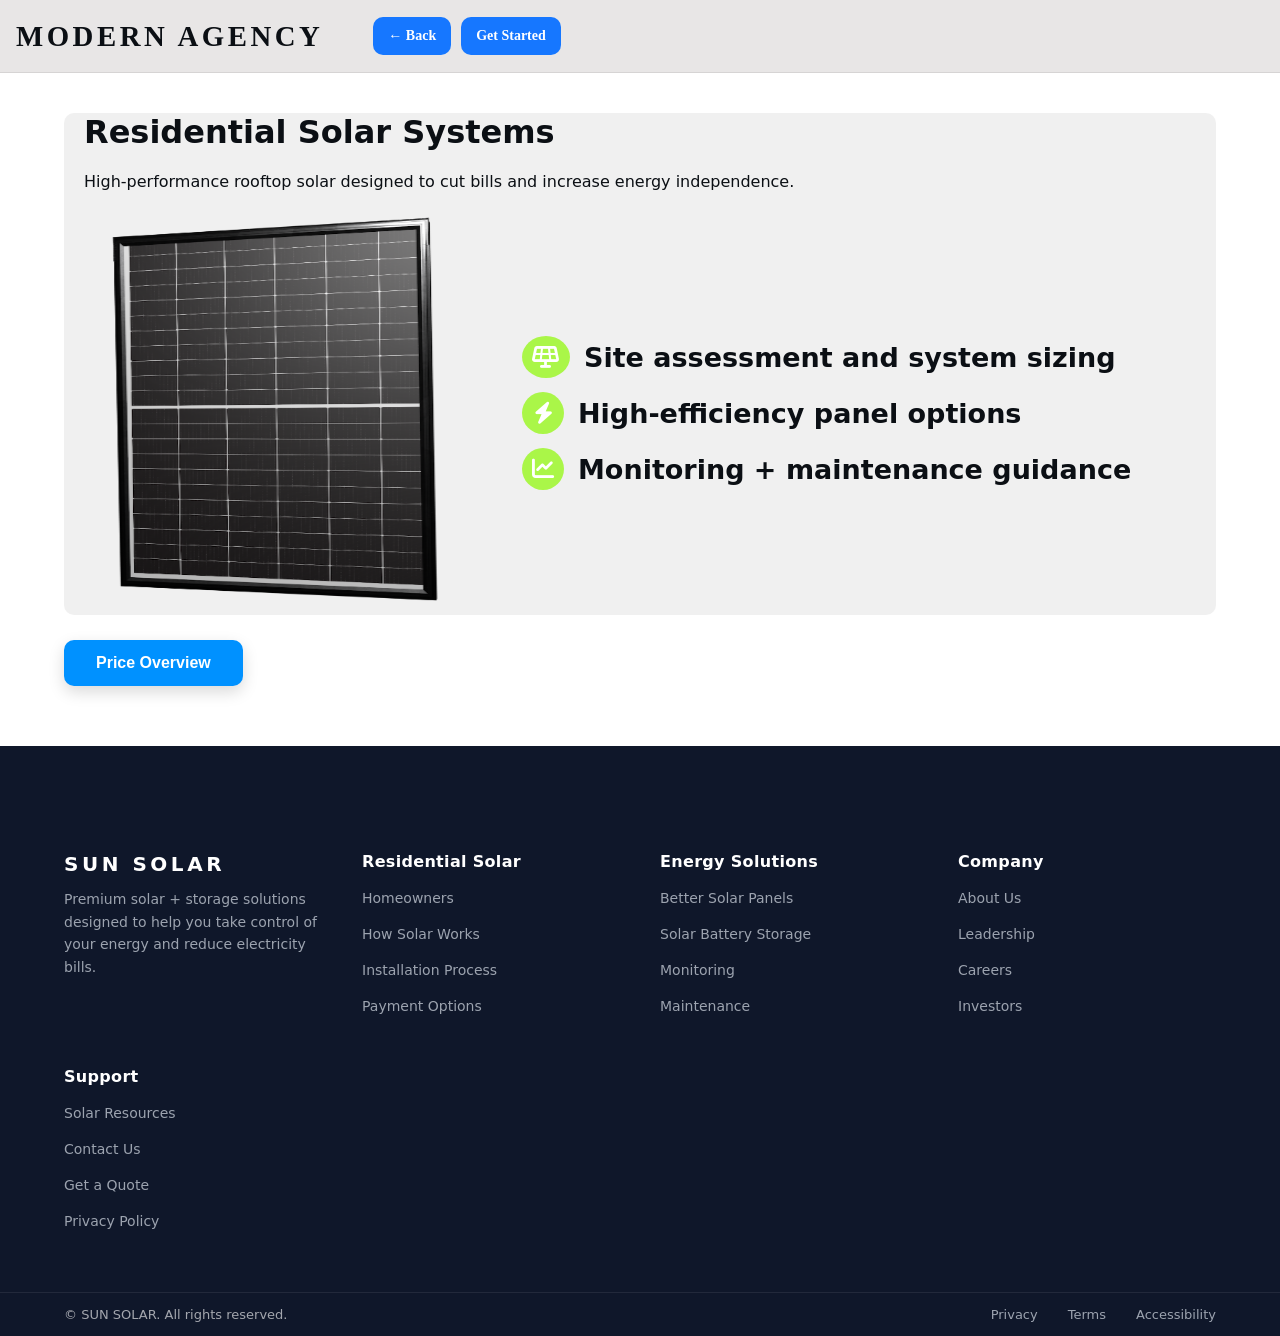
<file: Product_1.html>
<!doctype html>
<html lang="en">
<head>
  <meta charset="UTF-8" />
  <meta name="viewport" content="width=device-width, initial-scale=1.0"/>
  <title>Residential Solar Systems</title>

  <link rel="stylesheet" href="style.css"/>
  <link rel="stylesheet" href="https://cdnjs.cloudflare.com/ajax/libs/font-awesome/6.5.0/css/all.min.css">

  <style>

  /* ---------- PRODUCT LAYOUT ---------- */
 .productBox{
  background: #d8d8d860;
 border-radius: 10px;
 
 }
 .productTitle{ 
  margin-left: 20px;
  margin-top: 40px;
 }
 .productDesc{
  margin-left: 20px;
  margin-top: 20px;
 }
  .productContent{
    display:flex;
    align-items:center;
    justify-content:space-between;
    gap:30px;
    margin-top:20px;
    margin-left: 38px;
  }

  .productImage img{
    width:350px;
    max-width:100%;
    border-radius:12px;
  }

  .productFeatures{
    flex:1;
    text-align:left;
  }

  /* ---------- FEATURES ---------- */

  .productList li{
    margin:14px 0;
    font-size:3vh;
    display:flex;
    align-items:center;
    gap:14px;
    font-weight:700;
    margin-left:0px;
   
  }

  .productList i{
    font-size:22px;
    color:#fff;
    background:#aaf648;
    padding:10px;
    border-radius:50%;
    min-width:42px;
    text-align:center;
    transition:.3s;
  }

  .productList li:hover i{
    transform:scale(1.1);
    background:#89e500;
  }

  /* ---------- MAIN BUTTON ---------- */

  .productBtn{
    display:inline-block;
    margin-top:20px;
    padding:12px 26px;
    background:#ff7a00;
    color:#fff;
    border:none;
    border-radius:8px;
    font-size:16px;
    cursor:pointer;
    transition:.3s ease;
  }

  .productBtn:hover{
    background:#e56700;
    transform:translateY(-2px);
  }

  /* ---------- PRICE OVERVIEW BUTTON ---------- */

  #openPriceDialog{
    background:#0091ff;
    color:#fff;
    padding:14px 32px;
    font-size:16px;
    border-radius:10px;
    border:none;
    cursor:pointer;
    font-weight:600;
    box-shadow:0 6px 16px rgba(0,0,0,0.15);
    transition:all .3s ease;
  }

  #openPriceDialog:hover{
    background:#0054e5;
    transform:translateY(-3px);
    box-shadow:0 10px 24px rgba(0,0,0,0.2);
  }

  /* ---------- DIALOG MODAL ---------- */

  #priceDialog{
    border:0;
    border-radius:16px;
    padding:0;
  }

  #priceDialog::backdrop{
    background:rgba(0,0,0,.55);
  }

  /* ---------- MOBILE ---------- */

  @media (max-width: 768px) {
    .productContent {
      flex-direction: column;
      text-align: center;
    }

    .productList {
      text-align: left;
    }

    .productBtn{
      width:100%;
    }

    #openPriceDialog{
      width:100%;
    }
  }
  /* ================= FOOTER ================= */

.footer{
  background:#0f172a;              /* dark navy */
  color:#e5e7eb;
  margin-top:60px;
  font-size:14px;
}

/* grid layout */
.footer__grid{
  display:grid;
  grid-template-columns: repeat(auto-fit, minmax(200px,1fr));
  gap:40px;
  padding:50px 0;
}

/* brand */
.footer__logo{
  font-size:20px;
  font-weight:700;
  color:#fff;
  margin-bottom:10px;
}

.footer__desc{
  color:#9ca3af;
  line-height:1.6;
}

/* column headings */
.footer__col h4{
  color:#fff;
  margin-bottom:12px;
  font-size:16px;
}

/* footer links */
.footer__col a{
  display:block;
  color:#9ca3af;
  text-decoration:none;
  margin:6px 0;
  transition:0.3s;
}

.footer__col a:hover{
  color:#ff7a00;   /* solar orange */
  padding-left:4px;
}

/* bottom bar */
.footer__bottom{
  border-top:1px solid rgba(255,255,255,0.08);
  padding:14px 0;
}

.footer__bottomInner{
  display:flex;
  justify-content:space-between;
  align-items:center;
  flex-wrap:wrap;
  gap:10px;
}

.footer__legal a{
  color:#9ca3af;
  margin-left:16px;
  text-decoration:none;
  transition:.3s;
}

.footer__legal a:hover{
  color:#ff7a00;
}

/* responsive */
@media (max-width:768px){
  .footer__bottomInner{
    flex-direction:column;
    text-align:center;
  }
}
/* ===== MODAL BASE ===== */
#priceDialog{
  border:none;
  border-radius:18px;
  padding:0;
  overflow:hidden;
  box-shadow:0 20px 60px rgba(0,0,0,0.25);
  animation:dialogFade .35s ease;
}

/* backdrop overlay */
#priceDialog::backdrop{
  background:rgba(0,0,0,0.55);
  backdrop-filter:blur(4px);
}

/* dialog animation */
@keyframes dialogFade{
  from{
    opacity:0;
    transform:translateY(30px) scale(.96);
  }
  to{
    opacity:1;
    transform:translateY(0) scale(1);
  }
}

/* ===== HEADER ===== */
#priceDialog h3{
  font-size:20px;
  font-weight:600;
}

/* close button */
#priceDialog form button[type="submit"]{
  width:36px;
  height:36px;
  border-radius:50%;
  border:1px solid rgba(0,0,0,0.12);
  background:#fff;
  cursor:pointer;
  font-size:18px;
  transition:.25s;
}

#priceDialog form button[type="submit"]:hover{
  background:#ff7a00;
  color:#fff;
}

/* ===== FORM FIELDS ===== */
#priceDialog input,
#priceDialog select{
  width:100%;
  padding:12px 14px;
  border-radius:12px;
  border:1px solid rgba(0,0,0,0.15);
  margin-bottom:14px;
  font-size:15px;
  transition:.25s;
}

#priceDialog input:focus,
#priceDialog select:focus{
  outline:none;
  border-color:#ff7a00;
  box-shadow:0 0 0 2px rgba(255,122,0,0.2);
}

/* ===== RESULT BOX ===== */
#priceResult{
  min-height:50px;
  background:#f3f4f6;
  border-radius:12px;
  padding:14px;
  margin:10px 0 14px;
  font-weight:600;
  color:#111827;
}

/* ===== BUTTONS ===== */
#calcPriceBtn{
  background:#ff7a00;
  color:#fff;
  border:none;
  border-radius:10px;
  padding:10px 18px;
  cursor:pointer;
  font-weight:600;
  transition:.3s;
}

#calcPriceBtn:hover{
  background:#e56700;
  transform:translateY(-1px);
}

/* cancel button (ghost) */
#priceDialog .btn--ghost{
  background:#fff;
  border:1px solid rgba(0,0,0,0.12);
  color:#333;
}

#priceDialog .btn--ghost:hover{
  background:#f3f4f6;
}

/* ===== MOBILE ===== */
@media (max-width:600px){
  #priceDialog form{
    width:92vw;
    padding:16px;
  }
}

  </style>
</head>

<body>

<header class="topbar">
  <div class="container nav">
    <a class="brand" href="#">MODERN AGENCY</a>
    <div class="navright">
      <a class="btn btn--primary" href="index.html#cards">← Back</a>
      <a class="btn btn--primary" href="index.html#quote">Get Started</a>
    </div>
  </div>
</header>

<main class="productPage">
  <div class="container" >

    <div class="productBox">
      <h1 class="productTitle">   Residential Solar Systems</h1>
      <p class="productDesc">
              High-performance rooftop solar designed to cut bills and increase energy independence.
      </p>
      <div class="productContent">
        <div class="productImage">
          <img src="PrideShine.png" alt="Solar System" height="400vh" width="200vh">
        </div>
        <div class="productFeatures">
          <ul class="productList">
            <li><i class="fa-solid fa-solar-panel"></i> Site assessment and system sizing</li>
            <li><i class="fa-solid fa-bolt"></i> High-efficiency panel options</li>
            <li><i class="fa-solid fa-chart-line"></i> Monitoring + maintenance guidance</li>
          </ul>
        </div>

      </div>

    </div>

    <!-- PRICE BUTTON -->
    <div style="margin-top:25px;">
      <button id="openPriceDialog">Price Overview</button>
    </div>

  </div>

  <!-- MODAL -->
  <dialog id="priceDialog">
    <form method="dialog" style="padding:18px; width:min(560px,92vw);">

      <div style="display:flex;justify-content:space-between;">
        <h3>Price Overview</h3>
        <button type="submit">×</button>
      </div>

      <p>Select system size to see estimated cost</p>

      <input id="kw" type="number" value="3">

      <select id="battery">
        <option value="none">None</option>
        <option value="basic">Basic(70% Efficiency)</option>
        <option value="premium">Premium(85% Efficiency)</option>
      </select>

      <div id="priceResult"></div>

      <button id="calcPriceBtn" type="button">Calculate</button>

    </form>
  </dialog>
  <footer class="footer" id="footer">

  <div class="container footer__grid">

    <!-- BRAND -->
    <div class="footer__brand">
      <div class="footer__logo">SUN SOLAR</div>
      <p class="footer__desc">
        Premium solar + storage solutions designed to help you take control of your energy and reduce electricity bills.
      </p>
    </div>

    <!-- COLUMN 1 -->
    <div class="footer__col">
      <h4>Residential Solar</h4>
      <a href="#">Homeowners</a>
      <a href="#">How Solar Works</a>
      <a href="#">Installation Process</a>
      <a href="#">Payment Options</a>
    </div>

    <!-- COLUMN 2 -->
    <div class="footer__col">
      <h4>Energy Solutions</h4>
      <a href="#">Better Solar Panels</a>
      <a href="#">Solar Battery Storage</a>
      <a href="#">Monitoring</a>
      <a href="#">Maintenance</a>
    </div>

    <!-- COLUMN 3 -->
    <div class="footer__col">
      <h4>Company</h4>
      <a href="#">About Us</a>
      <a href="#">Leadership</a>
      <a href="#">Careers</a>
      <a href="#">Investors</a>
    </div>

    <!-- COLUMN 4 -->
    <div class="footer__col">
      <h4>Support</h4>
      <a href="#">Solar Resources</a>
      <a href="#">Contact Us</a>
      <a href="#">Get a Quote</a>
      <a href="#">Privacy Policy</a>
    </div>

  </div>

  <!-- BOTTOM BAR -->
  <div class="footer__bottom">
    <div class="container footer__bottomInner">

      <span>© <span id="year"></span> SUN SOLAR. All rights reserved.</span>

      <div class="footer__legal">
        <a href="#">Privacy</a>
        <a href="#">Terms</a>
        <a href="#">Accessibility</a>
      </div>

    </div>
  </div>
</footer>

</main>
<script>
const openPriceDialog = document.getElementById("openPriceDialog");
const priceDialog = document.getElementById("priceDialog");
const calcPriceBtn = document.getElementById("calcPriceBtn");
const priceResult = document.getElementById("priceResult");

openPriceDialog.onclick = () => priceDialog.showModal();

calcPriceBtn.onclick = () => {
  const kw = document.getElementById("kw").value;
  priceResult.textContent = "Estimated cost ₹" + (kw * 65000);
};
</script>

</body>
</html>
</file>
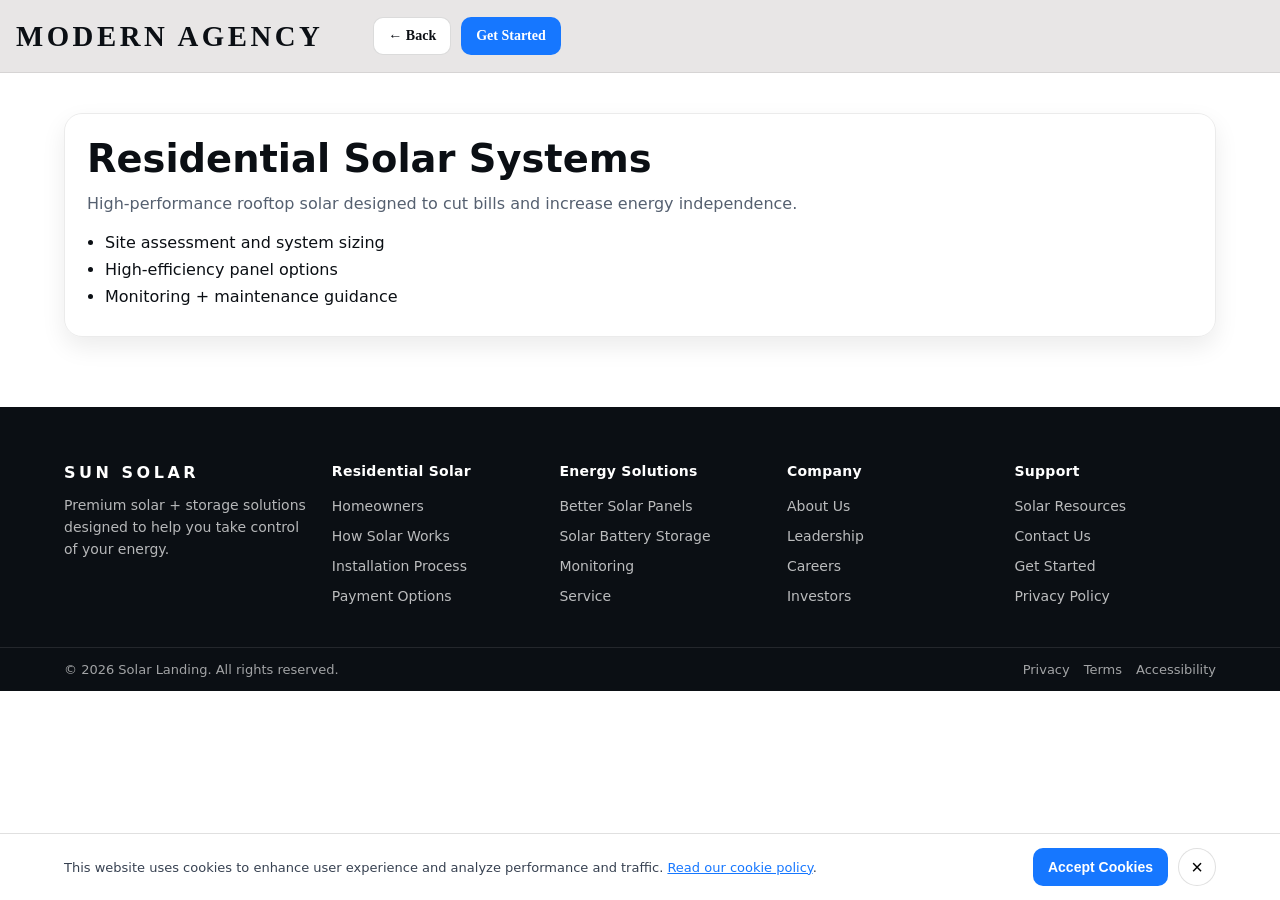
<file: Product_2.html>
<!doctype html>
<html lang="en">
<head>
  <meta charset="UTF-8" />
  <meta name="viewport" content="width=device-width, initial-scale=1.0"/>
  <title>Residential Solar Systems</title>
  <link rel="stylesheet" href="style.css"/>
  <style>
    .productPage{ padding: 40px 0 70px; background:#fff; }
    .productBox{ border:1px solid rgba(0,0,0,.08); border-radius:18px; padding:22px; box-shadow:0 10px 24px rgba(0,0,0,.08); }
    .productTitle{ margin:0 0 10px; font-size:clamp(26px,3vw,42px); }
    .productDesc{ margin:0 0 16px; color:var(--muted); line-height:1.6; }
    .productList{ margin:0; padding-left:18px; }
    .productList li{ margin:8px 0; }
  </style>
</head>
<body>
<header class="topbar">
  <div class="container nav">
    <a class="brand" href="index.html#hero1">MODERN AGENCY</a>
    <div class="navright">
      <a class="btn btn--ghost" href="index.html#cards">← Back</a>
      <a class="btn btn--primary" href="index.html#quote">Get Started</a>
    </div>
  </div>
</header>

<main class="productPage">
  <div class="container">
    <div class="productBox">
      <h1 class="productTitle">Residential Solar Systems</h1>
      <p class="productDesc">
        High-performance rooftop solar designed to cut bills and increase energy independence.
      </p>
      <ul class="productList">
        <li>Site assessment and system sizing</li>
        <li>High-efficiency panel options</li>
        <li>Monitoring + maintenance guidance</li>
      </ul>
    </div>
  </div>
</main>

<footer class="footer" id="footer">
  <div class="container footer__grid">
    <div class="footer__brand">
      <div class="footer__logo">SUN SOLAR</div>
      <p class="footer__desc">
        Premium solar + storage solutions designed to help you take control of your energy.
      </p>
    </div>

    <div class="footer__col">
      <h4>Residential Solar</h4>
      <a href="#">Homeowners</a>
      <a href="#">How Solar Works</a>
      <a href="#">Installation Process</a>
      <a href="#">Payment Options</a>
    </div>

    <div class="footer__col">
      <h4>Energy Solutions</h4>
      <a href="#">Better Solar Panels</a>
      <a href="#">Solar Battery Storage</a>
      <a href="#">Monitoring</a>
      <a href="#">Service</a>
    </div>

    <div class="footer__col">
      <h4>Company</h4>
      <a href="#">About Us</a>
      <a href="#">Leadership</a>
      <a href="#">Careers</a>
      <a href="#">Investors</a>
    </div>

    <div class="footer__col">
      <h4>Support</h4>
      <a href="#">Solar Resources</a>
      <a href="#">Contact Us</a>
      <a href="#quote">Get Started</a>
      <a href="#">Privacy Policy</a>
    </div>
  </div>

  <div class="footer__bottom">
    <div class="container footer__bottomInner">
      <span>© <span id="year"></span> Solar Landing. All rights reserved.</span>
      <div class="footer__legal">
        <a href="#">Privacy</a>
        <a href="#">Terms</a>
        <a href="#">Accessibility</a>
      </div>
    </div>
  </div>
</footer>

<div class="cookie" id="cookieBar">
  <div class="container cookie__inner">
    <p>
      This website uses cookies to enhance user experience and analyze performance and traffic.
      <a href="#">Read our cookie policy</a>.
    </p>
    <div class="cookie__actions">
      
      <button class="btn btn--primary" id="cookieAccept" >Accept Cookies</button>
      <button class="cookie__close" id="cookieClose" aria-label="Close">×</button>
    </div>
  </div>
</div>

<script>
document.getElementById("year").textContent = new Date().getFullYear();

  // year
  document.getElementById("year").textContent = new Date().getFullYear();

  // cookie bar close handlers
  const cookieBar = document.getElementById("cookieBar");
  const cookieAccept = document.getElementById("cookieAccept");
  const cookieClose = document.getElementById("cookieClose");
  const cookiePrefs = document.getElementById("cookiePrefs");

  function closeCookieBar() {
    if (cookieBar) cookieBar.remove();   // or: cookieBar.style.display = "none";
  }

  cookieAccept?.addEventListener("click", closeCookieBar);
  cookieClose?.addEventListener("click", closeCookieBar);
  cookiePrefs?.addEventListener("click", closeCookieBar);


</script>
</body>
</html>
</file>
<file: style.css>
:root{
  --blue:#1677ff;
  --blue2:#0b5fd7;
  --text:#0b0f14;
  --muted:#556070;
  --shadow: 0 16px 40px rgba(0,0,0,.18);
}

*{ box-sizing:border-box; }

html{ scroll-behavior: smooth; }

body{
  margin:0;
  font-family:system-ui,-apple-system,Segoe UI,Roboto,Arial;
  color:var(--text);
}

a{ text-decoration:none; color:inherit; }

.container{
  width:min(2200px,90vw);
  margin:0 auto;
}

/* Nav */
.topbar{
  position:sticky;
  top:0;
  z-index:10;
  background:#e8e6e6;
  border-bottom:1px solid rgba(0,0,0,.08);
}
.nav{
 
  margin-left: 1rem;
  font-size: large;
  font-family: Georgia, 'Times New Roman', Times, serif;
  height:72px;
  display:flex;
  align-items:center;
  gap:50px;
}
.brand {
  font-family: Georgia, 'Times New Roman', Times, serif;
  font-weight: 800;
  font-size: 1.8rem;
  letter-spacing: .22rem;
  margin-bottom: 2%;
  margin-top: 2%;

  
}
.navlinks{ display:flex; gap:18px; flex:1; }
.link{ font-weight:650; font-size:14px; color:#1f2937; opacity:.9; }
.link:hover{ opacity:1; }

.navright{ display:flex; align-items:center; gap:10px; 
}
.iconbtn{
  width:40px;
  height:40px;
  border-radius:999px;
  border:1px solid rgba(0,0,0,.12);
  background:#fff;
  cursor:pointer;
}
.hamburger{ 
  display:none;
   border:0;
    background:transparent; 
    font-size:22px; 
    cursor:pointer;
    margin-right: 0px;
 }

/* Buttons */
.btn{ border:1px solid transparent;
   cursor:pointer; 
   padding:10px 14px; 
  border-radius:10px; 
  font-weight:800; 
  font-size:14px; 
  display:inline-block; }

/* Optional hover effect */
.btn:hover {
  background: linear-gradient(135deg, #1d4ed8, #0f172a);
}
.btn--primary{ background:var(--blue); color:#fff; 
               margin-right: 0rem;
              }
.btn--primary:hover{ background:var(--blue2); }
.btn--ghost{ background:#fff; border-color:rgba(0,0,0,.14); }
.btn--lg{ padding:12px 18px; border-radius:12px; }

/* Heroes */
.hero{ color:#fff; }

/* HERO 1: Video Background */
.hero--one{
  position: relative;
  overflow: hidden;
  min-height:420px;
  display:flex;
  align-items:center;
  background: linear-gradient(120deg,#7d91a4,#072847 55%,#061523);
}
.hero__bgVideo{
  position:absolute;
  inset:0;
  width:100%;
  height:100%;
  object-fit: cover;
  object-position:center;
  z-index:0;
}
.hero__overlay{
  position:absolute;
  inset:0;
  z-index:1;
  background:
    radial-gradient(900px 600px at 25% 35%, rgba(255,255,255,.10), transparent 60%),
    linear-gradient(120deg, rgba(6,21,35,.75), rgba(7,40,71,.65));
}
.hero__inner{
  position: relative;
  z-index: 2;
  padding:56px 0;
}
.hero h1{
  margin:0 0 12px;
  font-size:clamp(38px,4.4vw,64px);
  font-weight:520;
}
.hero p{
  margin:0 0 18px;
  max-width:720px;
  color:rgba(255,255,255,.86);
  line-height:1.55;
}

/* Band */
.band{
  background:#fff;
  padding:28px 0;
  border-bottom:1px solid rgba(0,0,0,.06);
}
.band__inner{
  display:flex;
  align-items:center;
  justify-content:space-between;
  gap:16px;
}
.band h2{ margin:0 0 6px; font-size:26px; font-weight:600; }
.band p{ margin:0; color:var(--muted); }

/* HERO 2 */
.hero--two{
  padding:46px 0 56px;
  background: radial-gradient(900px 600px at 70% 30%, rgba(255,210,60,.16), transparent 55%),
              linear-gradient(120deg,#061523,#072847 55%,#061523);
}
.hero2__grid{
  display:grid;
  grid-template-columns:1.05fr .95fr;
  gap:30px;
  align-items:center;
}
.hero--two h2{
  margin:0 0 10px;
  font-size:clamp(30px,3.3vw,48px);
  font-weight:520;
}

/* Form */
.quote{ background:transparent; max-width:520px; margin-left:auto; }
.row2{ display:grid; grid-template-columns:1fr 1fr; gap:16px; }
.field{ display:block; margin-bottom:16px; }
.field span{ display:block; font-size:13px; opacity:.75; margin-bottom:8px; }
.field input{
  width:100%;
  border:0;
  outline:none;
  background:transparent;
  color:#fff;
  padding:10px 2px 12px;
  border-bottom:1px solid rgba(255,255,255,.25);
  font-size:15px;
}
.fineprint{ margin:2px 0 16px; font-size:11px; line-height:1.45; color:rgba(255,255,255,.7); }
.success{ margin-top:10px; color:rgba(255,255,255,.85); }

/* Vision + features */
.vision{ background:#fff; padding:60px 0; }
.vision h2{ margin:0 0 10px; font-size:46px; font-weight:520; }
.lead{ margin:0 0 22px; color:var(--muted); max-width:900px; line-height:1.6; }
.features{ display:grid; grid-template-columns:repeat(3,1fr); gap:18px; }
.feature{
  border:1px solid rgba(0,0,0,.08);
  border-radius:16px;
  padding:18px;
  box-shadow:0 6px 18px rgba(0,0,0,.06);
}
.feature h3{ margin:0 0 8px; font-size:16px; }
.feature p{ margin:0; color:var(--muted); line-height:1.55; font-size:14px; }

/* Cards */
.cards{
  background:#fff;
  padding:10px 0 80px;
  width:100%;
}

/* Horizontal scroller (mobile-first) */
.cardgrid{
  display:grid;
  grid-auto-flow: column;              /* place items column-by-column */
  grid-auto-columns: 78vw;             /* card width on mobile */
  gap: 20px;

  overflow-x:auto;                     /* enables horizontal scroll */
  overflow-y:hidden;

  padding: 20px;                       /* gutter */
  scroll-padding-left: 20px;           /* keeps first card fully visible */
  -webkit-overflow-scrolling: touch;
}

/* Hide scrollbar (optional) */
.cardgrid::-webkit-scrollbar{ display:none; }
.cardgrid{ scrollbar-width:none; }

@media (min-width: 980px){
  .cardgrid{
    grid-auto-columns: 360px;           /* desktop card width */
  }
}

.card{
  width:100%;
  min-height:340px;
  border-radius:18px;
  padding:26px;
  color:#fff;
  box-shadow:var(--shadow);
  position:relative;
  overflow:hidden;                     /* NOTE: use hidden, not none */
}

.card h3{ margin:0 0 10px; font-size:34px; line-height:1.08; font-weight:650; }
.card p{ margin:0 0 18px; max-width:320px; color:rgba(255,255,255,.86); line-height:1.5; }
.card__link{ font-weight:900; border-bottom:2px solid rgba(255,220,0,.9); padding-bottom:3px; }

.card--a{ background:linear-gradient(180deg,rgba(0,0,0,.42),rgba(0,0,0,.10)),linear-gradient(135deg,#0c2b44,#0e5a7d); }
.card--b{ background:linear-gradient(180deg,rgba(0,0,0,.42),rgba(0,0,0,.10)),linear-gradient(135deg,#1b1f2a,#7a8798); }
.card--c{ background:linear-gradient(180deg,rgba(0,0,0,.50),rgba(0,0,0,.15)),linear-gradient(135deg,#0b0f14,#3b556a); }


#imageforcard{ opacity: 0.6;}
/* Cookie */
.cookie{
  position:fixed;
  left:0;
  right:0;
  bottom:0;
  background:#fff;
  border-top:1px solid rgba(0,0,0,.12);
  z-index:20;
}
.cookie__inner{
  display:flex;
  align-items:center;
  justify-content:space-between;
  gap:16px;
  padding:14px 0;
}
.cookie p{ margin:0; font-size:13px; color:#374151; max-width:820px; }
.cookie a{ color:var(--blue); text-decoration:underline; }
.cookie__actions{ display:flex; align-items:center; gap:10px; }
.cookie__close{
  width:38px;
  height:38px;
  border-radius:999px;
  border:1px solid rgba(0,0,0,.12);
  background:#fff;
  cursor:pointer;
  font-size:20px;
  line-height:0;
}

/* Footer */
.footer{
  background:#0b0f14;
  color:rgba(255,255,255,.88);
  padding:56px 0 0;
  margin-top:0;
}
.footer__grid{
  display:grid;
  grid-template-columns:1.2fr repeat(4,1fr);
  gap:26px;
  padding-bottom:36px;
}
.footer__logo{
  font-weight:900;
  letter-spacing:.22rem;
  font-size:16px;
  color:#fff;
}
.footer__desc{
  margin:12px 0 0;
  max-width:360px;
  color:rgba(255,255,255,.7);
  line-height:1.6;
  font-size:14px;
}
.footer__col h4{
  margin:0 0 12px;
  color:#fff;
  font-size:14px;
  letter-spacing:.02em;
}
.footer__col a{
  display:block;
  padding:7px 0;
  color:rgba(255,255,255,.72);
  font-size:14px;
}
.footer__col a:hover{ color:#fff; }

.footer__bottom{
  border-top:1px solid rgba(255,255,255,.10);
  padding:14px 0;
}
.footer__bottomInner{
  display:flex;
  align-items:center;
  justify-content:space-between;
  gap:14px;
  color:rgba(255,255,255,.62);
  font-size:13px;
}
.footer__legal{ display:flex; gap:14px; flex-wrap:wrap; }
.footer__legal a{ color:rgba(255,255,255,.62); }
.footer__legal a:hover{ color:#fff; }

/* Responsive */
@media (max-width:980px){
  .hero2__grid{ grid-template-columns:1fr; }
  .features{ grid-template-columns:1fr; }
  /* IMPORTANT: do NOT set .cardgrid { grid-template-columns:1fr; } here */
  .footer__grid{ grid-template-columns:1fr 1fr; }
}

@media (max-width:860px){
  .navlinks{ display:none; }
  .hamburger{ display:inline-block; }
  .navlinks.open{
    display:flex;
    position:absolute;
    top:72px;
    left:0;
    right:0;
    background:#fff;
    padding:14px 4vw;
    border-bottom:1px solid rgba(0,0,0,.1);
    flex-direction:column;
    gap:12px;
  }
}

@media (max-width:520px){
  .footer__grid{ grid-template-columns:1fr; }
  .footer__bottomInner{ flex-direction:column; align-items:flex-start; }
}
</file>
